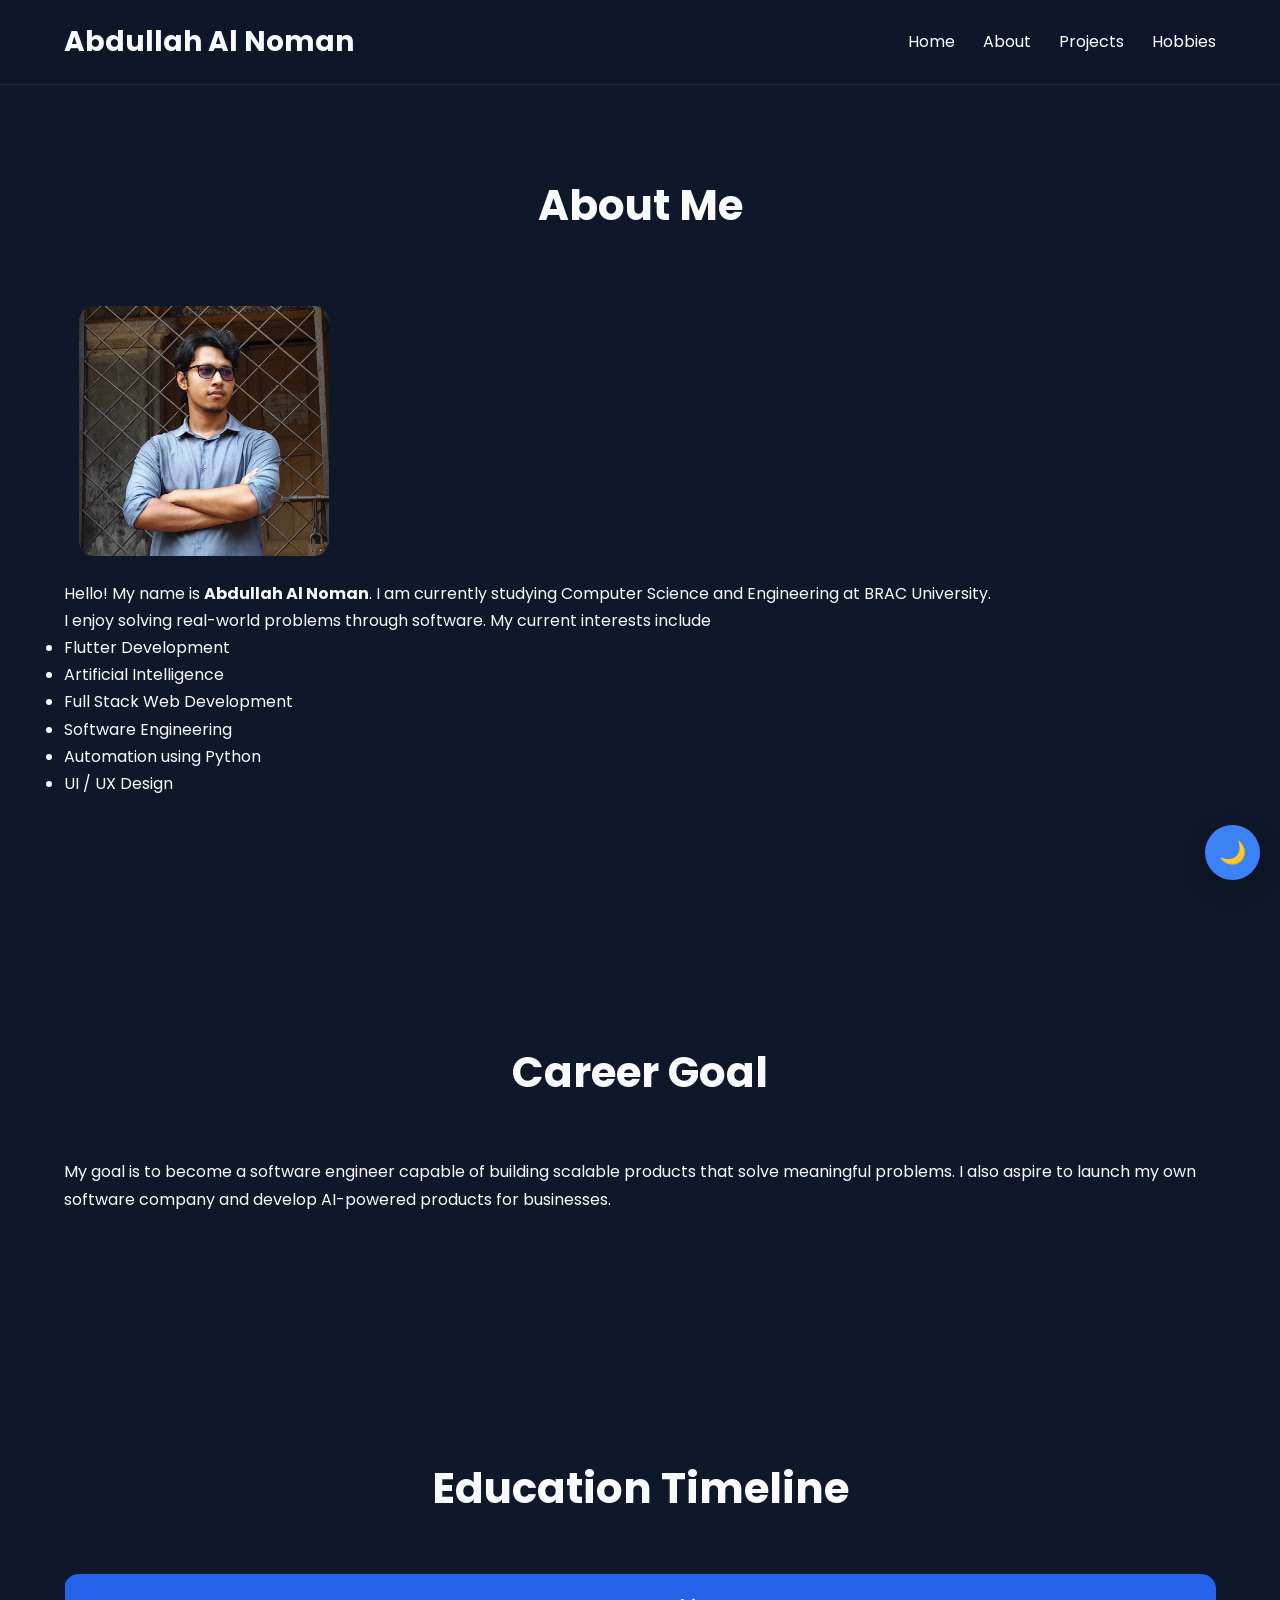
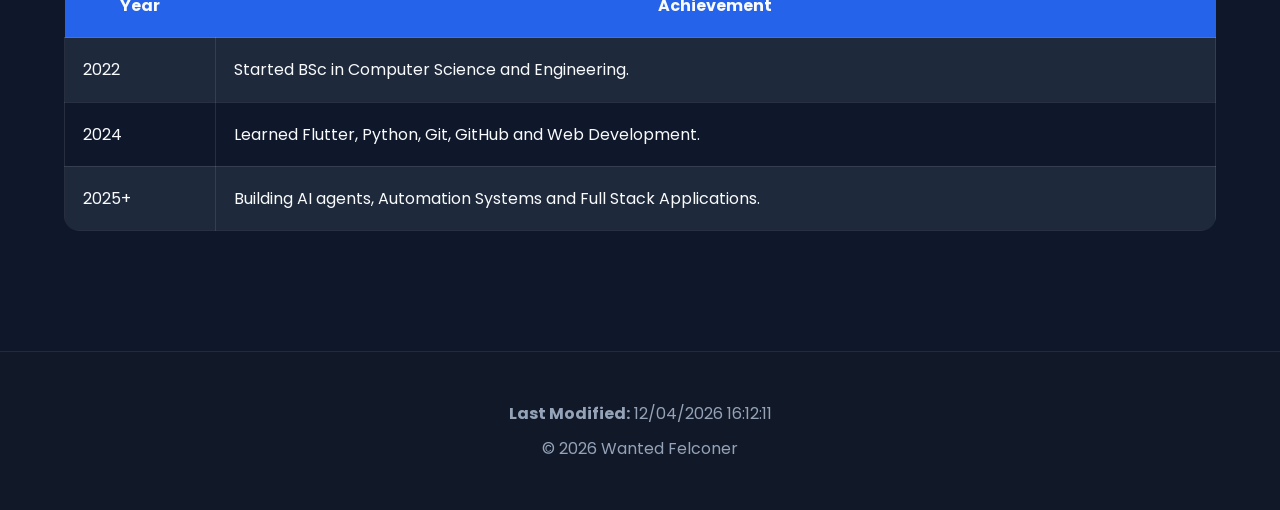
<file: about.html>
<!doctype html>
<html lang="en">
  <head>
    <meta charset="UTF-8" />

    <meta name="viewport" content="width=device-width, initial-scale=1.0" />

    <title>About Me | Wanted Felconer</title>

    <link rel="stylesheet" href="css/style.css" />
  </head>

  <body>
    <header>
      <nav>
        <h2>Abdullah<span class="highlight"> Al Noman</span></h2>

        <ul>
          <li><a href="index.html">Home</a></li>

          <li><a href="about.html">About</a></li>

          <li><a href="projects.html">Projects</a></li>

          <li><a href="hobbies.html">Hobbies</a></li>
        </ul>
      </nav>
    </header>

    <section style="padding-top: 170px">
      <h2>About Me</h2>

      <img src="images/profile.jpg" alt="Profile Picture" width="250" />

      <p>
        Hello! My name is <strong>Abdullah Al Noman</strong>. I am currently
        studying Computer Science and Engineering at BRAC University.
      </p>

      <p>
        I enjoy solving real-world problems through software. My current
        interests include
      </p>

      <ul>
        <li>Flutter Development</li>

        <li>Artificial Intelligence</li>

        <li>Full Stack Web Development</li>

        <li>Software Engineering</li>

        <li>Automation using Python</li>

        <li>UI / UX Design</li>
      </ul>
    </section>

    <section>
      <h2>Career Goal</h2>

      <p>
        My goal is to become a software engineer capable of building scalable
        products that solve meaningful problems. I also aspire to launch my own
        software company and develop AI-powered products for businesses.
      </p>
    </section>

    <section>
      <h2>Education Timeline</h2>

      <table>
        <tr>
          <th>Year</th>

          <th>Achievement</th>
        </tr>

        <tr>
          <td>2022</td>

          <td>Started BSc in Computer Science and Engineering.</td>
        </tr>

        <tr>
          <td>2024</td>

          <td>Learned Flutter, Python, Git, GitHub and Web Development.</td>
        </tr>

        <tr>
          <td>2025+</td>

          <td>
            Building AI agents, Automation Systems and Full Stack Applications.
          </td>
        </tr>
      </table>
    </section>

    <footer>
      <p id="location"></p>

      <p id="modified"></p>

      <p>© 2026 Wanted Felconer</p>
    </footer>

    <script src="js/script.js"></script>
  </body>
</html>
</file>
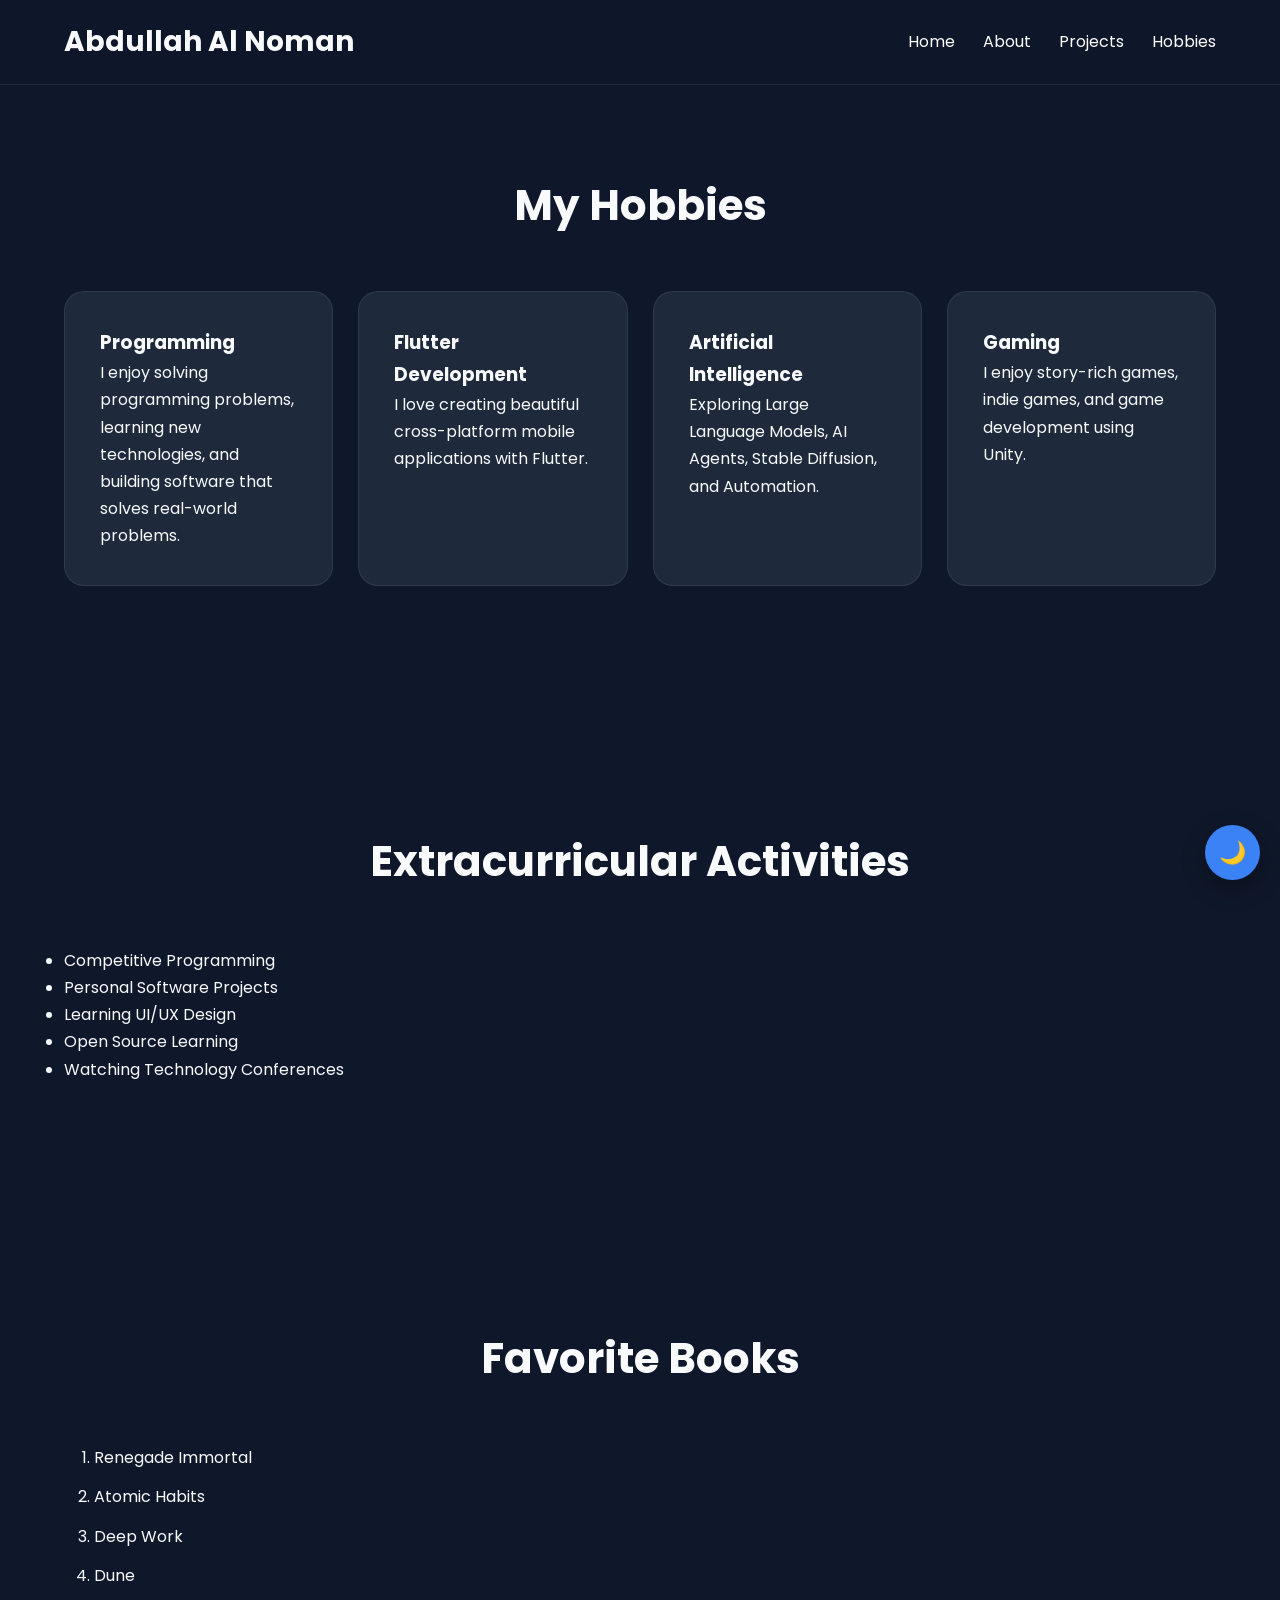
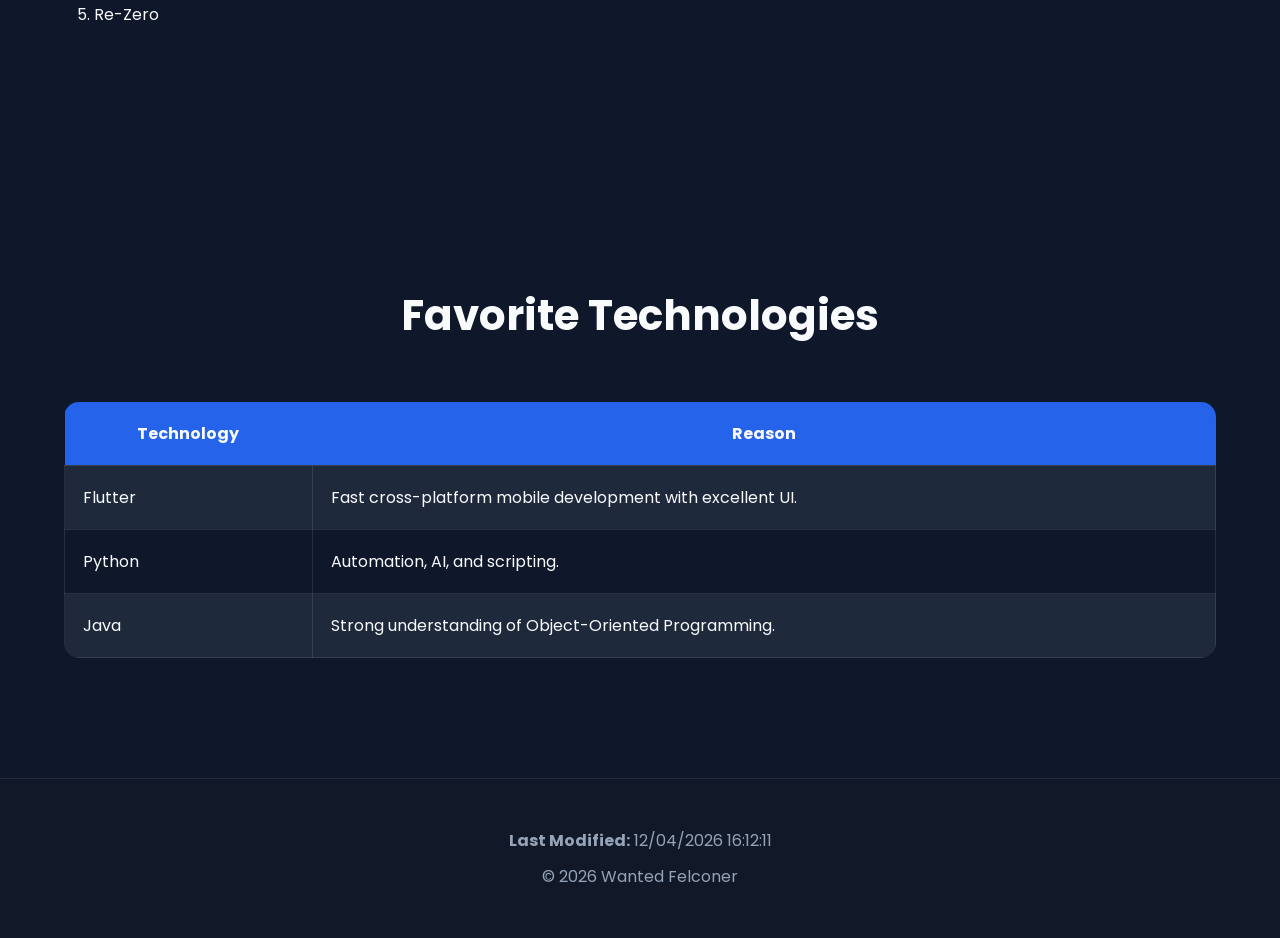
<file: hobbies.html>
<!doctype html>
<html lang="en">
  <head>
    <meta charset="UTF-8" />

    <meta name="viewport" content="width=device-width, initial-scale=1.0" />

    <title>Hobbies | Wanted Felconer</title>

    <link rel="stylesheet" href="css/style.css" />
  </head>

  <body>
    <header>
      <nav>
        <h2>Abdullah<span class="highlight"> Al Noman</span></h2>

        <ul>
          <li><a href="index.html">Home</a></li>

          <li><a href="about.html">About</a></li>

          <li><a href="projects.html">Projects</a></li>

          <li><a href="hobbies.html">Hobbies</a></li>
        </ul>
      </nav>
    </header>

    <section style="padding-top: 170px">
      <h2>My Hobbies</h2>

      <div class="card-container">
        <div class="card">
          <h3>Programming</h3>

          <p>
            I enjoy solving programming problems, learning new technologies, and
            building software that solves real-world problems.
          </p>
        </div>

        <div class="card">
          <h3>Flutter Development</h3>

          <p>
            I love creating beautiful cross-platform mobile applications with
            Flutter.
          </p>
        </div>

        <div class="card">
          <h3>Artificial Intelligence</h3>

          <p>
            Exploring Large Language Models, AI Agents, Stable Diffusion, and
            Automation.
          </p>
        </div>

        <div class="card">
          <h3>Gaming</h3>

          <p>
            I enjoy story-rich games, indie games, and game development using
            Unity.
          </p>
        </div>
      </div>
    </section>

    <section>
      <h2>Extracurricular Activities</h2>

      <ul>
        <li>Competitive Programming</li>

        <li>Personal Software Projects</li>

        <li>Learning UI/UX Design</li>

        <li>Open Source Learning</li>

        <li>Watching Technology Conferences</li>
      </ul>
    </section>

    <section>
      <h2>Favorite Books</h2>

      <ol>
        <li>Renegade Immortal</li>

        <li>Atomic Habits</li>

        <li>Deep Work</li>

        <li>Dune</li>

        <li>Re-Zero</li>
      </ol>
    </section>

    <section>
      <h2>Favorite Technologies</h2>

      <table>
        <tr>
          <th>Technology</th>

          <th>Reason</th>
        </tr>

        <tr>
          <td>Flutter</td>

          <td>Fast cross-platform mobile development with excellent UI.</td>
        </tr>

        <tr>
          <td>Python</td>

          <td>Automation, AI, and scripting.</td>
        </tr>

        <tr>
          <td>Java</td>

          <td>Strong understanding of Object-Oriented Programming.</td>
        </tr>
      </table>
    </section>
    <footer>
      <p id="location"></p>

      <p id="modified"></p>

      <p>© 2026 Wanted Felconer</p>
    </footer>

    <script src="js/script.js"></script>
  </body>
</html>
</file>
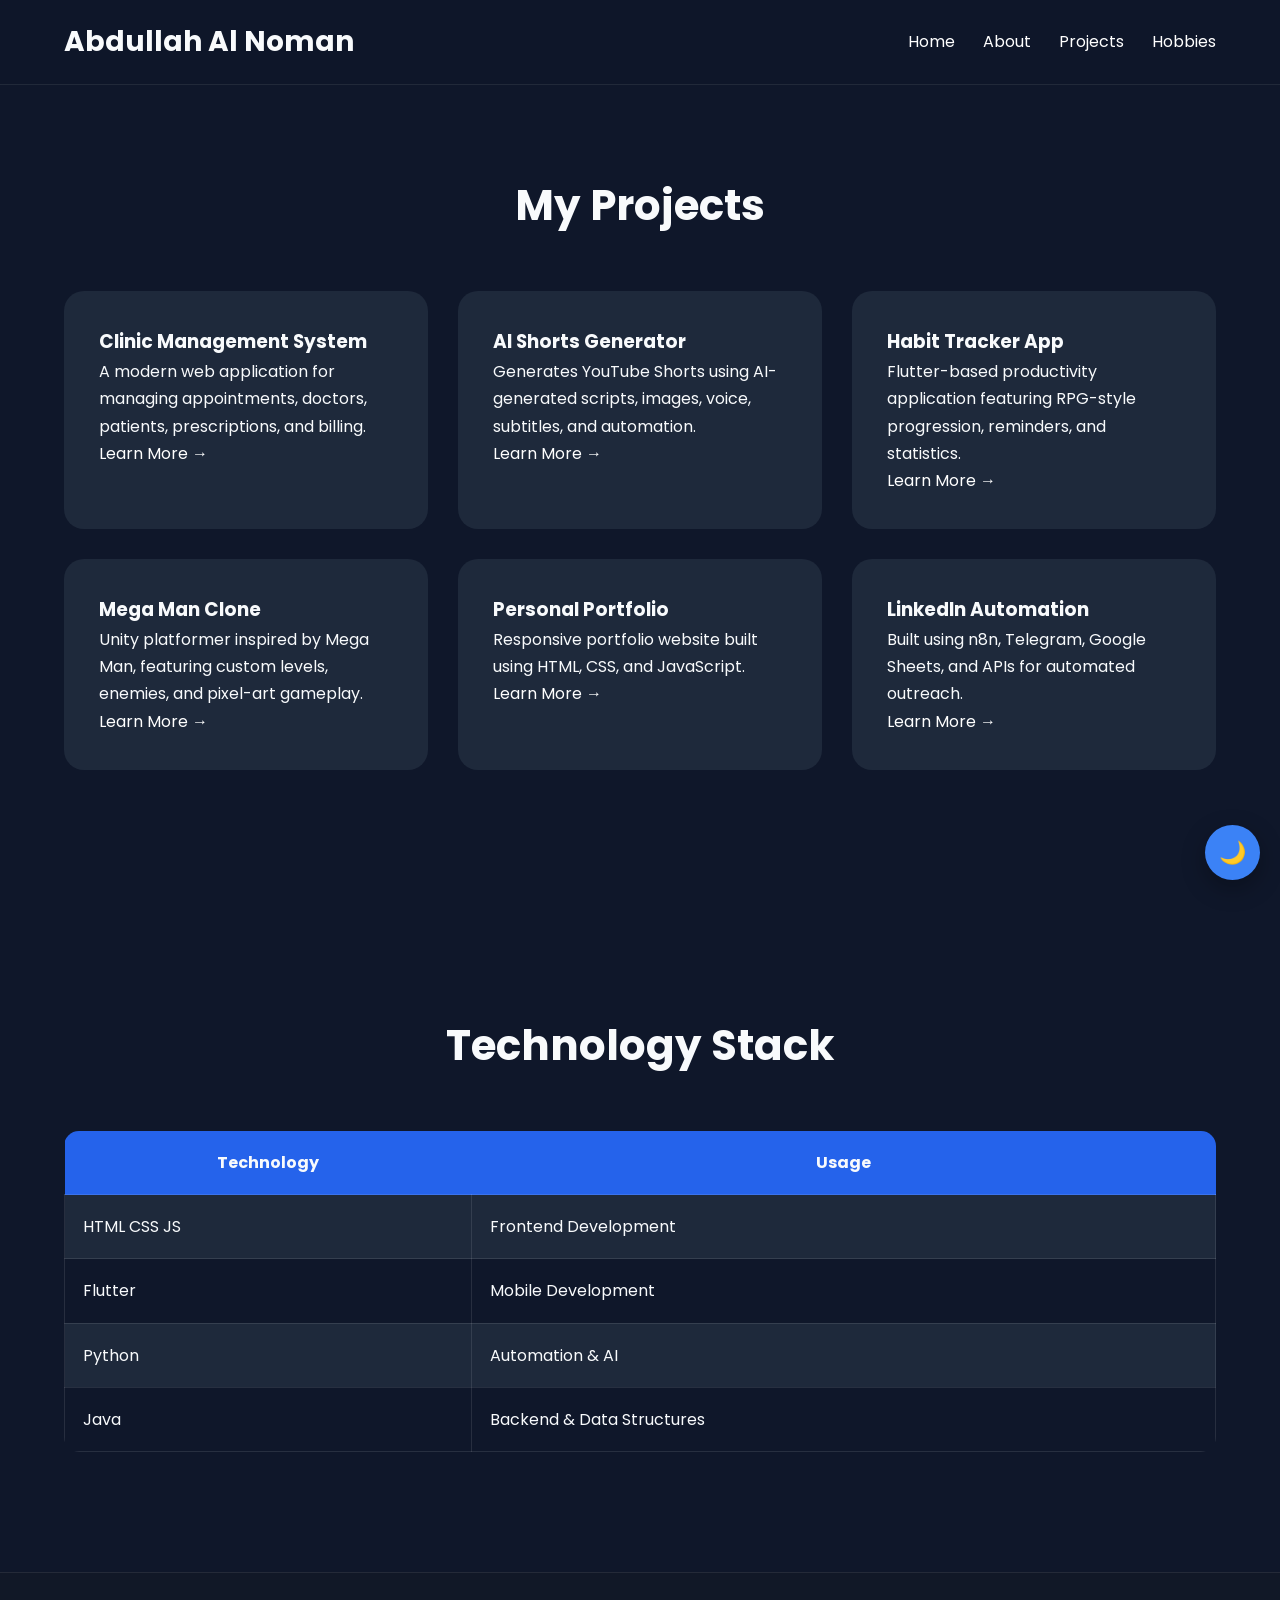
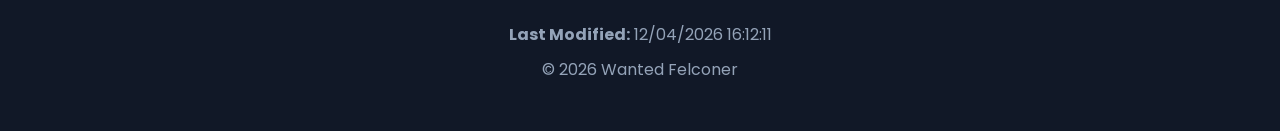
<file: projects.html>
<!doctype html>
<html lang="en">
  <head>
    <meta charset="UTF-8" />

    <meta name="viewport" content="width=device-width, initial-scale=1.0" />

    <title>Projects | Wanted Felconer</title>

    <link rel="stylesheet" href="css/style.css" />
  </head>

  <body>
    <header>
      <nav>
        <h2>Abdullah<span class="highlight"> Al Noman</span></h2>

        <ul>
          <li><a href="index.html">Home</a></li>

          <li><a href="about.html">About</a></li>

          <li><a href="projects.html">Projects</a></li>

          <li><a href="hobbies.html">Hobbies</a></li>
        </ul>
      </nav>
    </header>

    <section style="padding-top: 170px">
      <h2>My Projects</h2>

      <div class="project-grid">
        <div class="project">
          <h3>Clinic Management System</h3>

          <p>
            A modern web application for managing appointments, doctors,
            patients, prescriptions, and billing.
          </p>

          <a href="#">Learn More →</a>
        </div>

        <div class="project">
          <h3>AI Shorts Generator</h3>

          <p>
            Generates YouTube Shorts using AI-generated scripts, images, voice,
            subtitles, and automation.
          </p>

          <a href="#">Learn More →</a>
        </div>

        <div class="project">
          <h3>Habit Tracker App</h3>

          <p>
            Flutter-based productivity application featuring RPG-style
            progression, reminders, and statistics.
          </p>

          <a href="#">Learn More →</a>
        </div>

        <div class="project">
          <h3>Mega Man Clone</h3>

          <p>
            Unity platformer inspired by Mega Man, featuring custom levels,
            enemies, and pixel-art gameplay.
          </p>

          <a href="#">Learn More →</a>
        </div>

        <div class="project">
          <h3>Personal Portfolio</h3>

          <p>
            Responsive portfolio website built using HTML, CSS, and JavaScript.
          </p>

          <a href="#">Learn More →</a>
        </div>

        <div class="project">
          <h3>LinkedIn Automation</h3>

          <p>
            Built using n8n, Telegram, Google Sheets, and APIs for automated
            outreach.
          </p>

          <a href="#">Learn More →</a>
        </div>
      </div>
    </section>

    <section>
      <h2>Technology Stack</h2>

      <table>
        <tr>
          <th>Technology</th>

          <th>Usage</th>
        </tr>

        <tr>
          <td>HTML CSS JS</td>

          <td>Frontend Development</td>
        </tr>

        <tr>
          <td>Flutter</td>

          <td>Mobile Development</td>
        </tr>

        <tr>
          <td>Python</td>

          <td>Automation & AI</td>
        </tr>

        <tr>
          <td>Java</td>

          <td>Backend & Data Structures</td>
        </tr>
      </table>
    </section>

    <footer>
      <p id="location"></p>

      <p id="modified"></p>

      <p>© 2026 Wanted Felconer</p>
    </footer>

    <script src="js/script.js"></script>
  </body>
</html>
</file>
<file: css/style.css>
@import url("https://fonts.googleapis.com/css2?family=Poppins:wght@300;400;500;600;700;800&display=swap");

* {
  margin: 0;
  padding: 0;
  box-sizing: border-box;
  scroll-behavior: smooth;
}

body {
  font-family: "Poppins", sans-serif;

  background: #0f172a;

  color: #f8fafc;

  line-height: 1.7;

  overflow-x: hidden;
}

::-webkit-scrollbar {
  width: 10px;
}

::-webkit-scrollbar-thumb {
  background: #3b82f6;

  border-radius: 20px;
}

::-webkit-scrollbar-track {
  background: #111827;
}

a {
  text-decoration: none;

  color: white;

  transition: 0.3s;
}

a:hover {
  color: #60a5fa;
}

header {
  position: fixed;

  width: 100%;

  top: 0;

  left: 0;

  z-index: 1000;

  background: rgba(15, 23, 42, 0.85);

  backdrop-filter: blur(20px);

  border-bottom: 1px solid rgba(255, 255, 255, 0.08);
}

nav {
  width: 90%;

  max-width: 1300px;

  margin: auto;

  display: flex;

  justify-content: space-between;

  align-items: center;

  padding: 18px 0;
}

nav h2 {
  font-size: 28px;

  font-weight: 700;
}

nav ul {
  display: flex;

  gap: 28px;

  list-style: none;
}

nav li {
  font-size: 16px;
}

nav a {
  position: relative;
}

nav a::after {
  content: "";

  position: absolute;

  left: 0;

  bottom: -6px;

  width: 0;

  height: 2px;

  background: #3b82f6;

  transition: 0.35s;
}

nav a:hover::after {
  width: 100%;
}

section {
  width: 90%;

  max-width: 1200px;

  margin: auto;

  padding: 120px 0;
}

section h2 {
  text-align: center;

  font-size: 42px;

  margin-bottom: 50px;
}

#hero {
  min-height: 100vh;

  display: flex;

  align-items: center;

  justify-content: space-between;

  gap: 70px;
}

.hero-text {
  flex: 1;
}

.hero-text h1 {
  font-size: 64px;

  line-height: 1.1;

  margin-bottom: 20px;
}

.hero-text h3 {
  color: #60a5fa;

  margin-bottom: 25px;
}

.hero-text p {
  color: #cbd5e1;

  margin-bottom: 40px;

  font-size: 18px;
}

.hero-image {
  flex: 1;

  text-align: center;
}

.hero-image img {
  width: 320px;

  border-radius: 50%;

  border: 5px solid #3b82f6;

  transition: 0.4s;

  box-shadow: 0 0 40px rgba(59, 130, 246, 0.4);
}

.hero-image img:hover {
  transform: scale(1.05);
}

.btn {
  display: inline-block;

  background: #3b82f6;

  padding: 15px 35px;

  border-radius: 50px;

  transition: 0.3s;

  font-weight: 600;
}

.btn:hover {
  transform: translateY(-4px);

  box-shadow: 0 12px 30px rgba(59, 130, 246, 0.4);
}

#about p {
  color: #cbd5e1;

  font-size: 18px;

  margin-bottom: 20px;
}

blockquote {
  margin-top: 40px;

  padding: 25px;

  border-left: 5px solid #3b82f6;

  background: #1e293b;

  border-radius: 15px;

  font-style: italic;
}

table {
  width: 100%;

  border-collapse: collapse;

  overflow: hidden;

  border-radius: 15px;
}

table th {
  background: #2563eb;

  padding: 18px;
}

table td {
  padding: 18px;

  border: 1px solid rgba(255, 255, 255, 0.1);
}

table tr:nth-child(even) {
  background: #1e293b;
}

table tr:hover {
  background: #334155;

  transition: 0.3s;
}

.card-container {
  display: grid;

  grid-template-columns: repeat(auto-fit, minmax(230px, 1fr));

  gap: 25px;
}

.card {
  background: #1e293b;

  padding: 35px;

  border-radius: 20px;

  transition: 0.35s;

  border: 1px solid rgba(255, 255, 255, 0.08);
}

.card:hover {
  transform: translateY(-12px);

  box-shadow: 0 15px 35px rgba(0, 0, 0, 0.35);
}

.project-grid {
  display: grid;

  grid-template-columns: repeat(auto-fit, minmax(320px, 1fr));

  gap: 30px;
}

.project {
  padding: 35px;

  border-radius: 20px;

  background: #1e293b;

  transition: 0.35s;
}

.project:hover {
  transform: translateY(-10px);

  border: 1px solid #3b82f6;
}

ol {
  padding-left: 30px;
}

ol li {
  margin: 12px 0;
}

img {
  max-width: 100%;
}

section img {
  margin: 15px;

  border-radius: 15px;

  transition: 0.35s;
}

section img:hover {
  transform: scale(1.05);
}

#contact {
  text-align: center;
}

#contact p {
  margin: 12px;

  color: #cbd5e1;
}

footer {
  text-align: center;

  padding: 40px;

  background: #111827;

  border-top: 1px solid rgba(255, 255, 255, 0.08);
}

footer p {
  margin: 8px;

  color: #94a3b8;
}

@keyframes fadeUp {
  from {
    opacity: 0;

    transform: translateY(40px);
  }

  to {
    opacity: 1;

    transform: translateY(0);
  }
}

section {
  animation: fadeUp 0.8s ease;
}

@media (max-width: 1000px) {
  #hero {
    flex-direction: column-reverse;

    text-align: center;
  }

  .hero-text h1 {
    font-size: 50px;
  }
}

@media (max-width: 768px) {
  nav {
    flex-direction: column;

    gap: 20px;
  }

  nav ul {
    flex-wrap: wrap;

    justify-content: center;
  }

  section h2 {
    font-size: 32px;
  }

  .hero-text h1 {
    font-size: 42px;
  }

  table {
    display: block;

    overflow-x: auto;
  }
}
</file>
